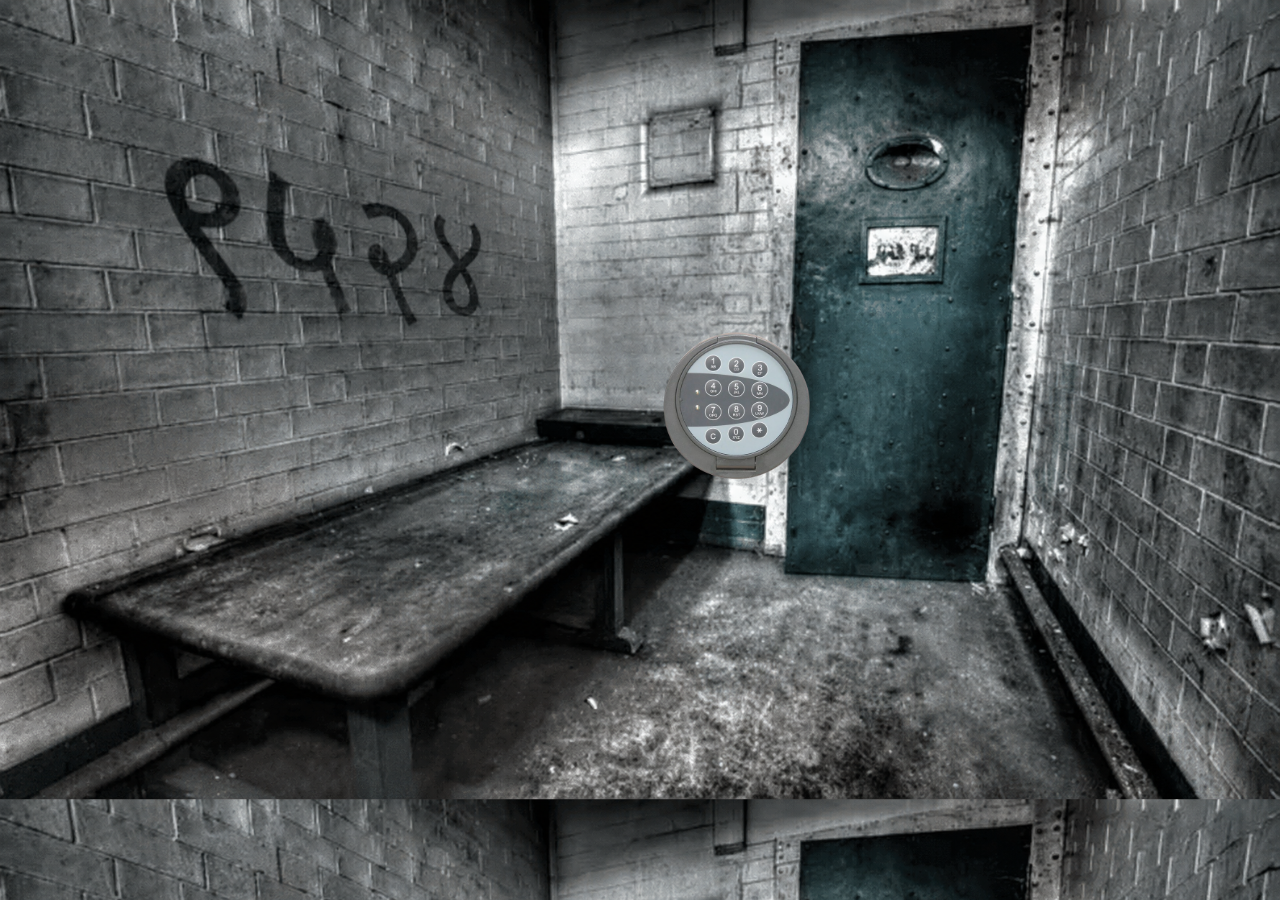
<file: index.html>
<!DOCTYPE html>
<html lang="en">
<head>
    <meta charset="UTF-8">
    <meta name="viewport" content="width=device-width, initial-scale=1.0">
    <title>Escape room (Room 1)</title>
    <link rel="stylesheet" href="style.css">
</head>
<!--Her har jeg brukt en class i bodyen for å kunne sette forskjellig bakgrunn på de forskjellige bodyene og fortsatt ha ett css ark. -->
<body class="Body1">
    
<!--Her er "knappen" som tar deg til kodelåsen-->
    <a class="Kodelas1" href="Kodelas1.html">

        <img src="Bilder/Kodelas1.png" alt="">
    </a>
</body>
</html>
</file>
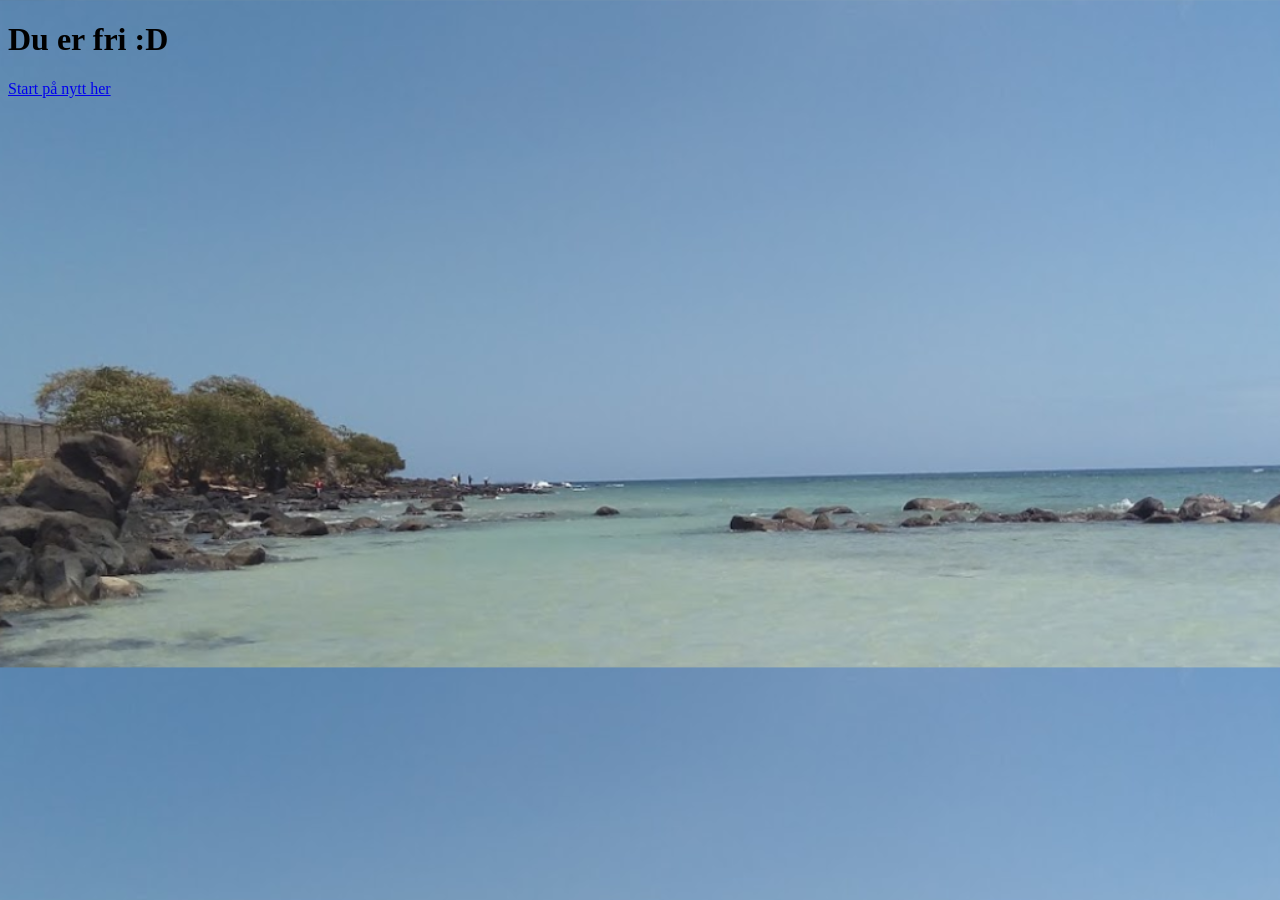
<file: escape.html>
<!DOCTYPE html>
<html lang="en">
<head>
    <meta charset="UTF-8">
    <meta name="viewport" content="width=device-width, initial-scale=1.0">
    <title>ESCAPED!!!!</title>
    <link rel="stylesheet" href="style.css">
</head>
<!--Her har jeg brukt en class i bodyen for å kunne sette forskjellig bakgrunn på de forskjellige bodyene og fortsatt ha ett css ark. -->
<body class="Body9">
    

    <h1>Du er fri :D</h1>

<!--"Knappen " for å starte på nytt-->
    <a href="index.html"> <p> Start på nytt her </p></a>
</body>
</html>
</file>
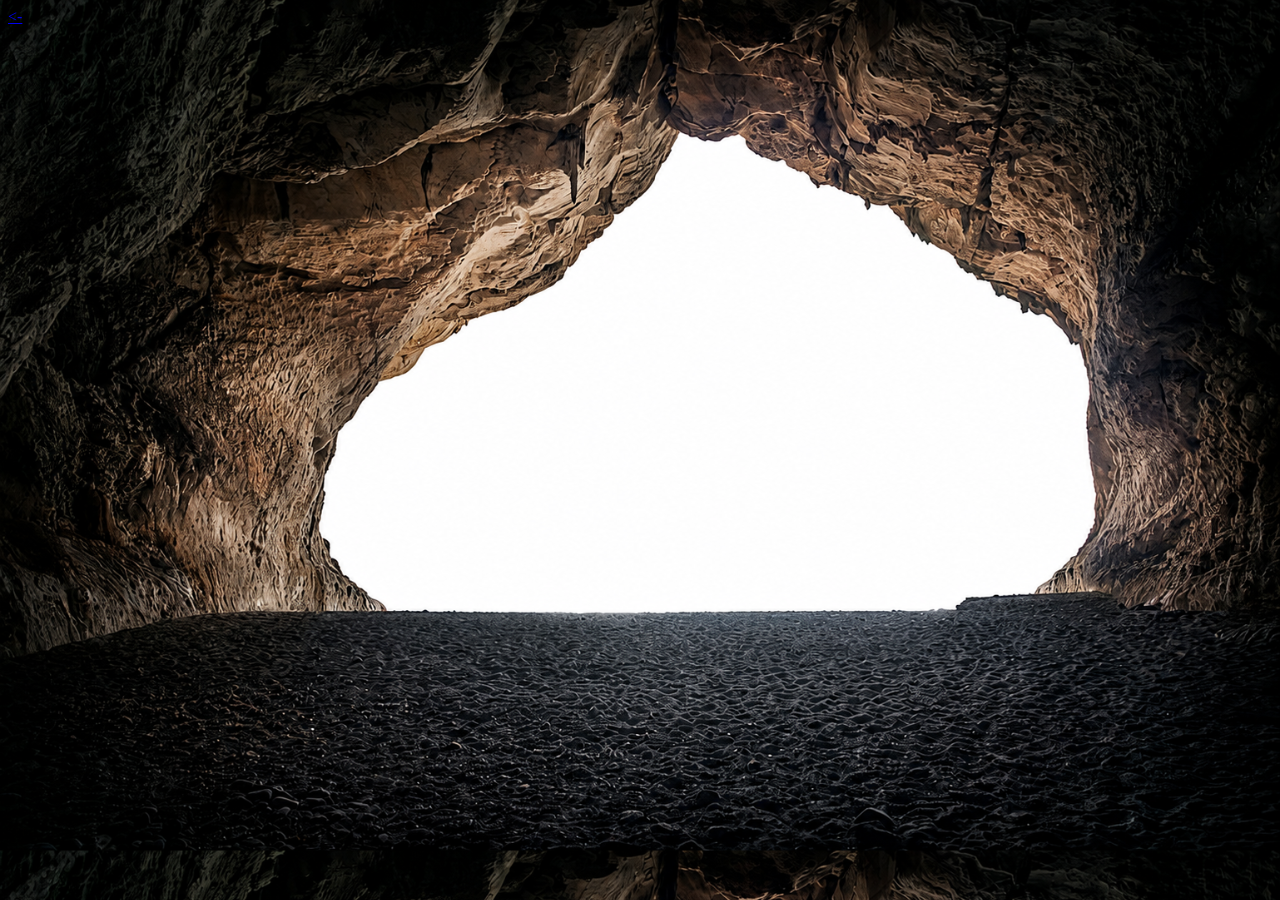
<file: hule.html>
<!DOCTYPE html>
<html lang="en">
<head>
    <meta charset="UTF-8">
    <meta name="viewport" content="width=device-width, initial-scale=1.0">
    <title>Hule</title>
    <link rel="stylesheet" href="style.css">
</head>
<!--Her har jeg brukt en class i bodyen for å kunne sette forskjellig bakgrunn på de forskjellige bodyene og fortsatt ha ett css ark. -->
<body class="Body6">
  <!--Pilen som tar deg tilbake til forige side-->
    <a href="rom3.html"><-</a>
      <!--Knappen som tar deg videre til neste side/escaper-->
    <a class="Escape2" href="escape.html"></a>
    
</body>
</html>
</file>
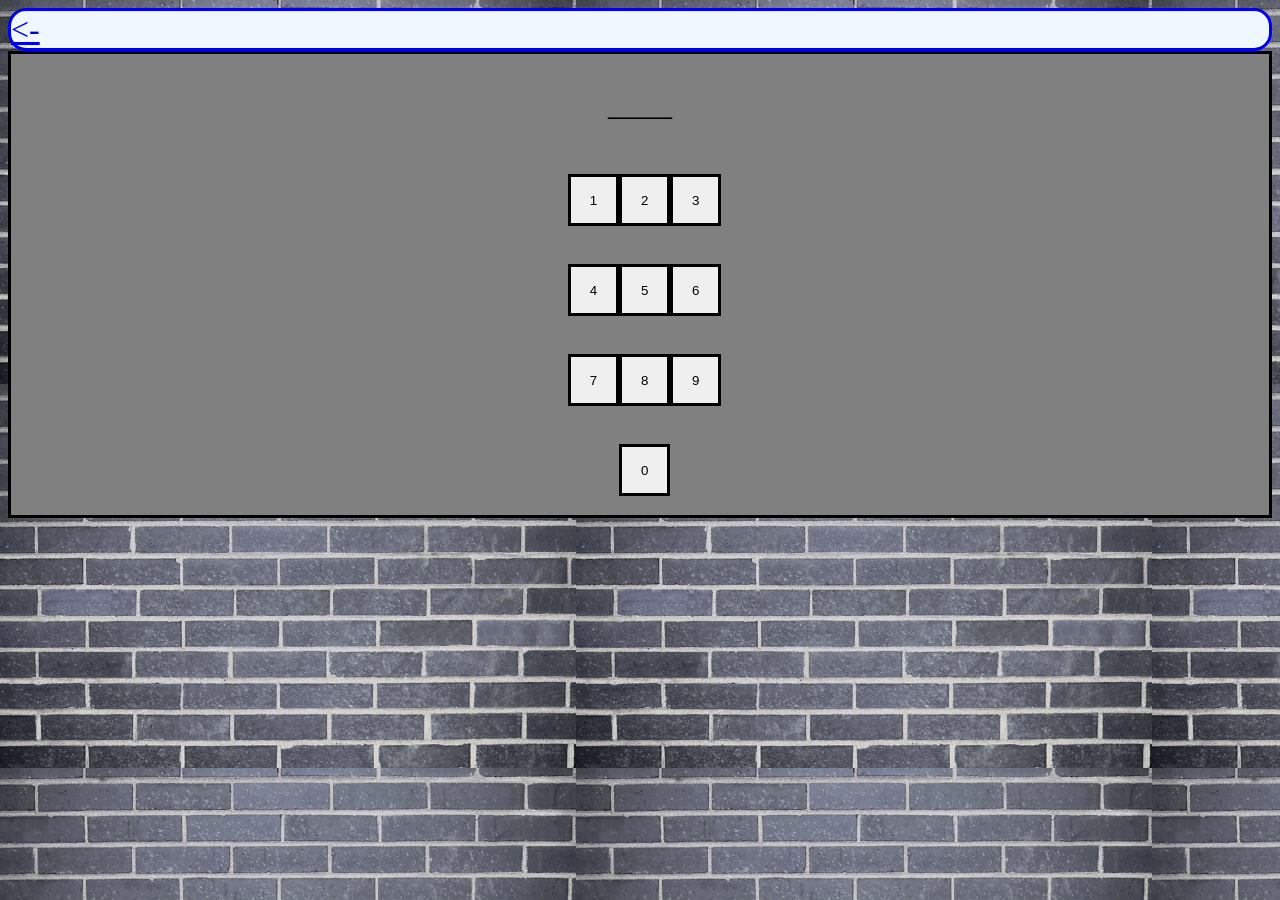
<file: Kodelas1.html>
<!DOCTYPE html>
<html lang="en">
<head>
    <meta charset="UTF-8">
    <meta name="viewport" content="width=device-width, initial-scale=1.0">
    <title>Kodelås</title>
    <link rel="stylesheet" href="style.css">

</head>
<!--Her har jeg brukt en class i bodyen for å kunne sette forskjellig bakgrunn på de forskjellige bodyene og fortsatt ha ett css ark. -->
<body class="Body2">

<!--her er Pilen for å gå tilbake til forrige side-->
    <a href="index.html">
        <p class="Pil"><-</p>
    </a>

    <!--Her måtte jeg bruke to "Diver/sections" får å kunne flexe og csse riktig ting. -->
    <div class="Hele_Input">
<!--Her har jeg id på første så jeg kan legge til en funskjon i javascript som bytter ut ____ med tall, ved hjelp av id-->
    <p class="Input_kode" id="Input_Kode">____</p>
    <section class="Las">
    <button onclick="press('1')">1</button>
    <button onclick="press('2')">2</button>
    <button onclick="press('3')">3</button>
    <button onclick="press('4')">4</button>
    <button onclick="press('5')">5</button>
    <button onclick="press('6')">6</button>
    <button onclick="press('7')">7</button>
    <button onclick="press('8')">8</button>
    <button onclick="press('9')">9</button>
    <button onclick="press('0')">0</button>
</section>

</div>
<!--Her linkes javscriptet etter html delen som trenger javascript så den vet at det har "Skjedd"-->
    <script src="Kode.js"></script>
</body>
</html>
</file>
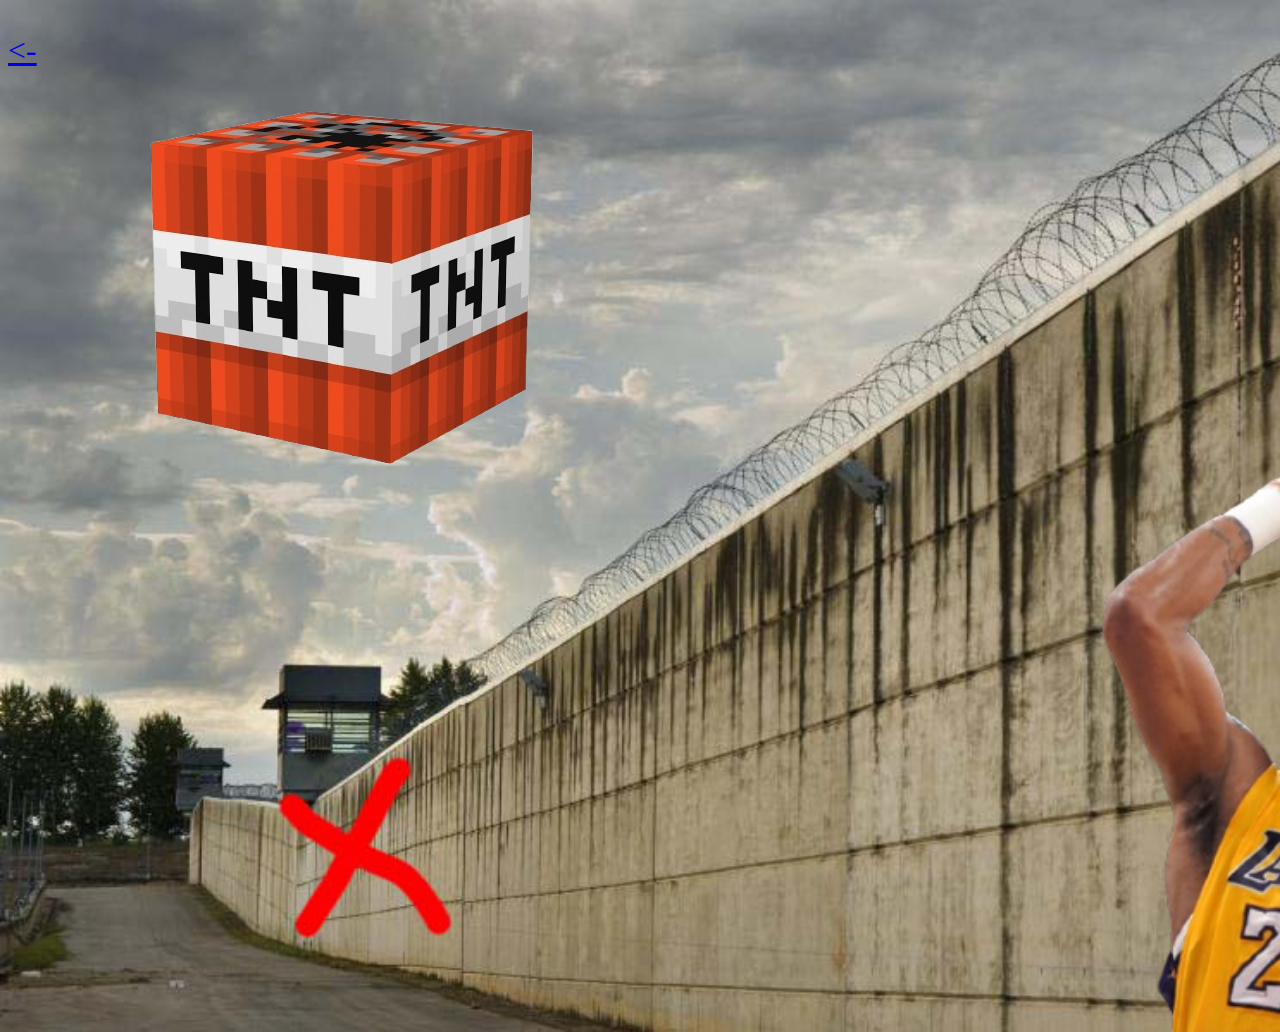
<file: rom2.html>
<!DOCTYPE html>
<html lang="en">
<head>
    <meta charset="UTF-8">
    <meta name="viewport" content="width=device-width, initial-scale=1.0">
    <title>Escape room (Room 2)</title>
    <link rel="stylesheet" href="style.css">
</head>
<!--Her har jeg brukt en class i bodyen for å kunne sette forskjellig bakgrunn på de forskjellige bodyene og fortsatt ha ett css ark. -->
<body class="Body3">

     <!--Dette er pilen for å gå tilbake til forrige side-->
    <a class="Pil2" href="Kodelas1.html"> <p><-</p></a>
    <!--Dette er TNT bilde med en ID som forteller javascriptet og css hvilken den er, og draggable = true gjør at man kan dra den rundt. -->
        <img id="TNT" draggable="true" src="Bilder/Tnt.png" alt="">
        <!--Dette er hvor man skal slippe TNTen og blir tatt til neste side. -->
        <div id="Drop_zone"> 

        </div>
        <!--Her linker jeg til javasciptet til TNT funskjonen, og dette må ligge etter det andre for at det skal funke, pga hvis den er før bilde med TNT iden så vet den ikke eat den finnes/har skjedd. -->
        <script src="TNT.js"></script>









</body>
</html>
</file>
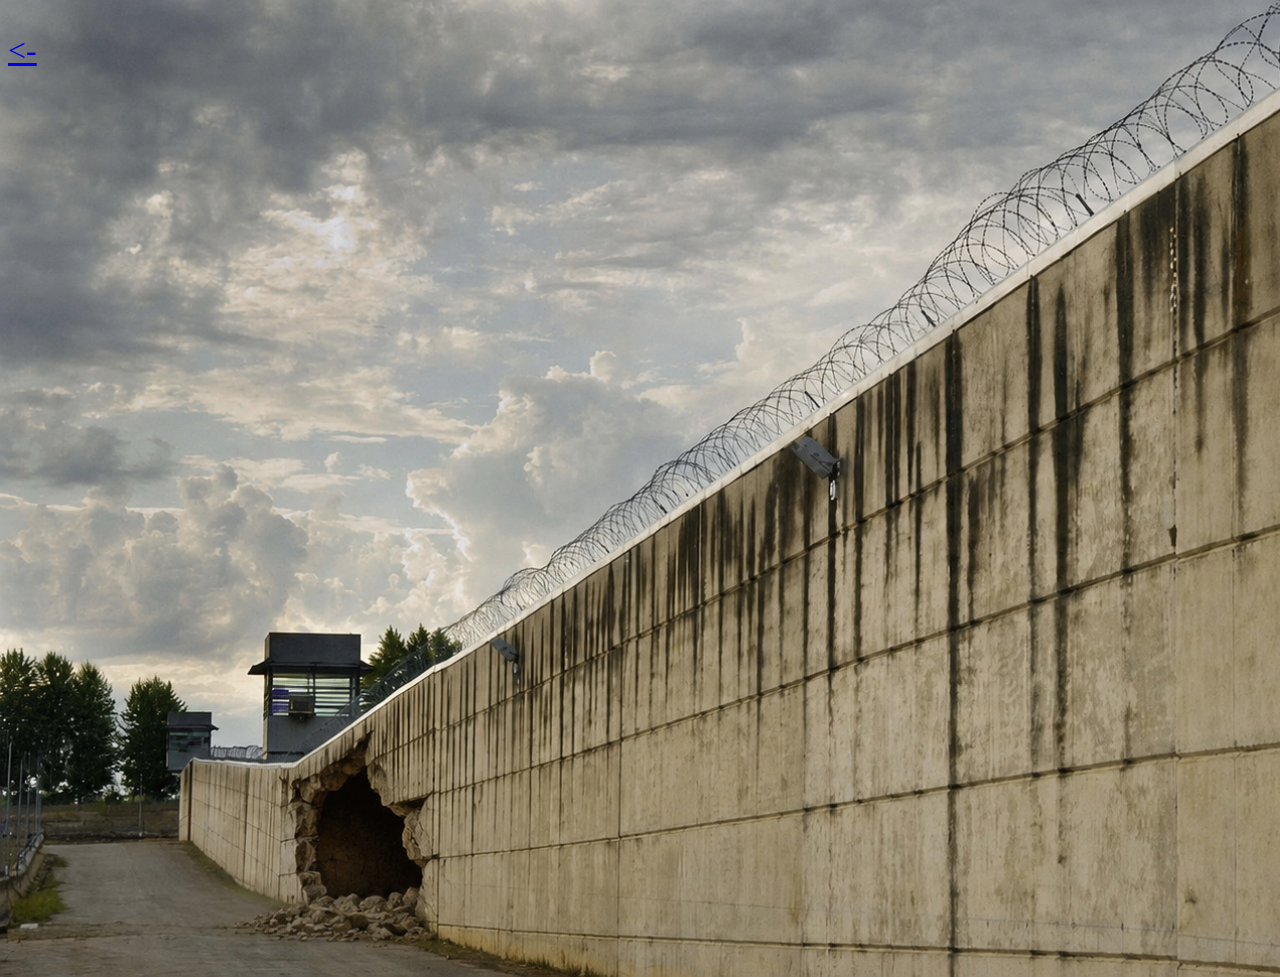
<file: rom3.html>
<!DOCTYPE html>
<html lang="en">
<head>
    <meta charset="UTF-8">
    <meta name="viewport" content="width=device-width, initial-scale=1.0">
    <title>Escape room (Room 3)</title>
    <link rel="stylesheet" href="style.css">
</head>
<!--Her har jeg brukt en class i bodyen for å kunne sette forskjellig bakgrunn på de forskjellige bodyene og fortsatt ha ett css ark. -->
<body class="Body5">
    <!--Dette er pilen for å gå tilbake til forrige side-->
    <a class="Pil3" href="rom2.html"> <p><-</p></a>
<!--Dette er "Knappen" for å gå videre til neste side. -->
    <a class="HuleInn" href="hule.html"></a>
    
</body>
</html>
</file>
<file: style.css>
.Body1{
    background-image:url("Bilder/Background1.png") ;
    background-size: cover ;
}
.Kodelas1 img{
    height: 20vh;
    display: flex;
    margin-left: 50vw;
    margin-top: 35vh;
}
.Las{
    height: 40vh;
    width: 15vw;
    margin-left: 42vw;
    display: flex;
    flex-wrap: wrap;
    align-items: center;
    justify-content: center
}
.Las button{
height: 4vw;
width: 4vw;
border: solid;
}
.Input_kode{
    font-size: 2rem;
    display: flex;
    justify-content: center
}
.Hele_Input{
    border: solid;
    background-color: gray;
}
.Pil{
    font-size:2rem ;
    margin:0;
    background-color: aliceblue;
    border: solid;
    border-radius: 2vh;
}
.Pil2{
    font-size: 2rem;
}
.Pil3{
    font-size: 2rem;
}
.Body2{
    background-image: url("Bilder/background3.jpg");
}
.Body3{
    background-image: url("Bilder/Background4.png");
    background-size: cover;
}
#Drop_zone{
    width: 30vw;
    height: 60vh;
}
.Body9{
    background-image: url('Bilder/Background5.png');
    background-size: cover;
}
.Body5{
    background-image: url('Bilder/Background6.png');
    background-size: cover;
}
.HuleInn{
    display: block;
    width: 17vh;
    height: 20vh;
    margin-top: 80vh;
    margin-left: 15vw;
}
.Body6{
    background-image: url('Bilder/Background7.png');
    background-size: cover;
}
.Escape2{
    display: block;
    height: 90vh;

}

@keyframes TNT{
    from{padding-left: 100vh ;
    rotate: 0deg ;}
    to{padding-left: 0;
    rotate: -180deg;}
}

#TNT{
    animation-name: TNT;
    animation-duration: 2s;
}
</file>
